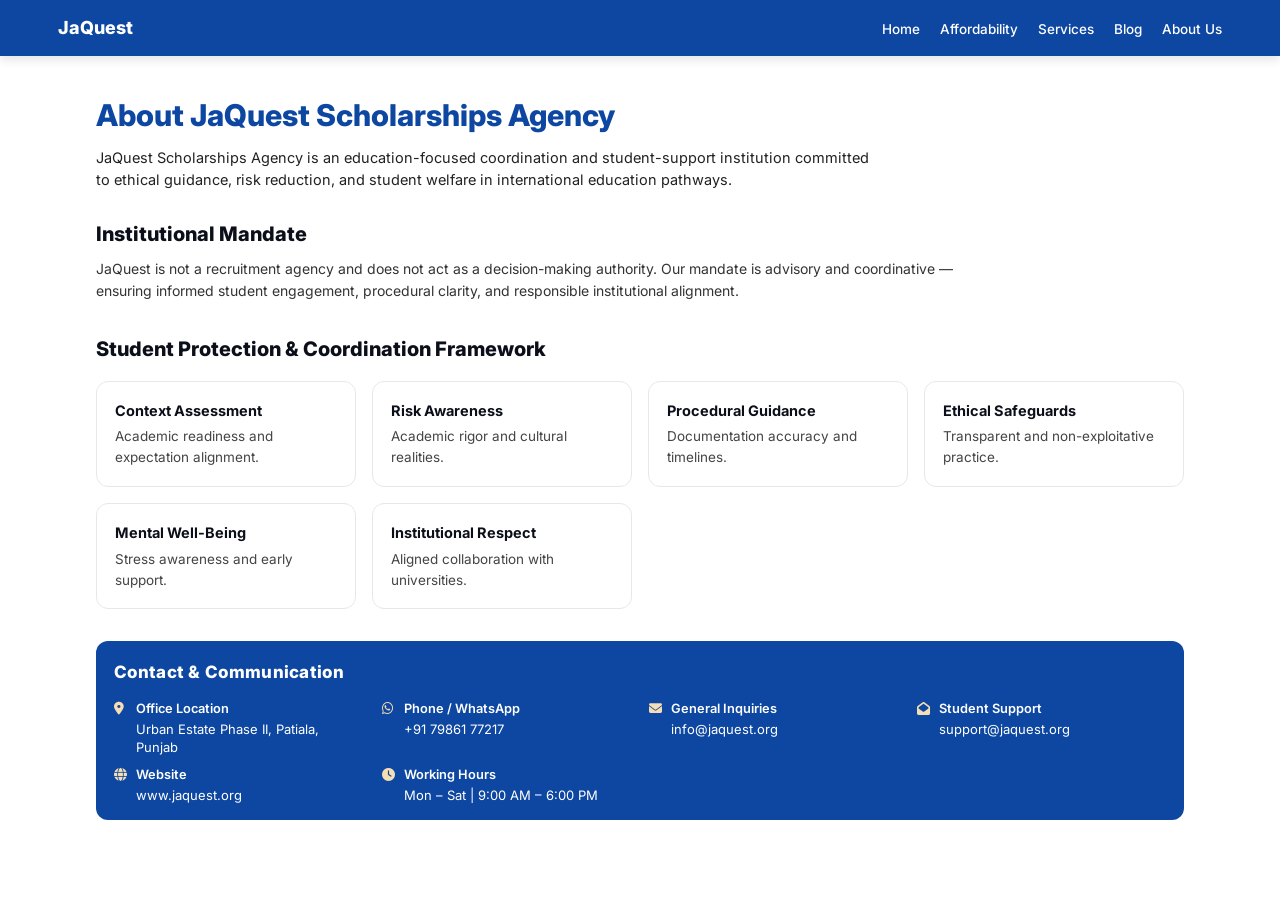
<file: about.html>
<!DOCTYPE html>
<html lang="en">
<head>
<meta charset="UTF-8" />
<meta name="viewport" content="width=device-width, initial-scale=1.0" />
<title>About Us | JaQuest Scholarships Agency</title>

<!-- Performance -->
<link rel="preconnect" href="https://fonts.googleapis.com">
<link rel="preconnect" href="https://fonts.gstatic.com" crossorigin>

<!-- Fonts & Icons -->
<link href="https://fonts.googleapis.com/css2?family=Inter:wght@300;400;500;600;700;800&display=swap" rel="stylesheet">
<link href="https://cdnjs.cloudflare.com/ajax/libs/font-awesome/6.5.0/css/all.min.css" rel="stylesheet">

<!-- AOS -->
<link href="https://unpkg.com/aos@2.3.4/dist/aos.css" rel="stylesheet">

<style>
:root{
  --blue:#0d47a1;
  --blue-dark:#082567;
  --white:#ffffff;
  --wheat:#f5deb3;
  --black:#0b0f19;
  --border:#e5e7eb;
}

/* RESET */
*,*::before,*::after{
  margin:0;
  padding:0;
  box-sizing:border-box;
}

html{scroll-behavior:smooth}

body{
  font-family:'Inter',system-ui,sans-serif;
  background:var(--white);
  color:var(--black);
  line-height:1.55;
  overflow-x:hidden;
}

/* NAVBAR */
header{
  position:fixed;
  inset:0 0 auto 0;
  background:var(--blue);
  z-index:1000;
  box-shadow:0 3px 10px rgba(0,0,0,.12);
}

.nav{
  max-width:1200px;
  margin:auto;
  padding:14px 18px;
  display:flex;
  justify-content:space-between;
  align-items:center;
}

.logo{
  font-size:clamp(16px,2.5vw,18px);
  font-weight:800;
  color:var(--white);
}

nav ul{
  list-style:none;
  display:flex;
  gap:20px;
}

nav a{
  color:var(--white);
  font-size:13.5px;
  font-weight:500;
  text-decoration:none;
}

nav a:hover{color:var(--wheat)}

.menu-btn{
  display:none;
  width:36px;
  height:36px;
  background:var(--white);
  border-radius:6px;
  justify-content:center;
  align-items:center;
  cursor:pointer;
}

.menu-btn i{color:var(--blue);font-size:18px}

/* MOBILE NAV */
.mobile-nav{
  position:fixed;
  top:0;
  right:-100%;
  width:min(82%,340px);
  height:100dvh;
  background:var(--blue-dark);
  padding:76px 20px;
  transition:.3s ease;
  z-index:2000;
}

.mobile-nav.active{right:0}

.mobile-close{
  position:absolute;
  top:14px;
  right:14px;
  width:34px;
  height:34px;
  background:var(--white);
  border-radius:6px;
  display:flex;
  justify-content:center;
  align-items:center;
  cursor:pointer;
}

.mobile-close i{color:var(--blue-dark)}

.mobile-nav a{
  display:block;
  color:var(--white);
  font-size:16px;
  padding:10px 0;
  text-decoration:none;
}

/* MAIN */
main{
  padding-top:92px;
  padding-bottom:56px;
}

.container{
  max-width:1120px;
  margin:auto;
  padding:0 16px;
}

/* HEADER */
.page-head{
  max-width:780px;
  margin-bottom:28px;
}

.page-head h1{
  font-size:clamp(24px,5vw,30px);
  font-weight:800;
  color:var(--blue);
  margin-bottom:8px;
}

.page-head p{
  font-size:14.5px;
  color:#222;
}

/* SECTIONS */
.section{
  margin-bottom:32px;
}

.section h2{
  font-size:clamp(18px,4vw,20px);
  font-weight:800;
  margin-bottom:8px;
}

.section p{
  font-size:14px;
  max-width:900px;
  color:#333;
}

/* FRAMEWORK */
.framework{
  display:grid;
  grid-template-columns:repeat(auto-fit,minmax(220px,1fr));
  gap:16px;
  margin-top:16px;
}

.card{
  border:1px solid var(--border);
  border-radius:12px;
  padding:18px;
  background:#fff;
  transition:.25s ease;
}

.card:hover{
  transform:translateY(-4px);
  box-shadow:0 14px 28px rgba(0,0,0,.07);
}

.card h3{
  font-size:14.5px;
  font-weight:700;
  margin-bottom:4px;
}

.card p{
  font-size:13.5px;
  color:#444;
}

/* COMPACT CONTACT */
.contact{
  background:var(--blue);
  color:var(--white);
  border-radius:12px;
  padding:18px 18px 16px;
}

.contact h3{
  font-size:17px;
  font-weight:800;
  margin-bottom:14px;
  letter-spacing:.3px;
}

.contact-grid{
  display:grid;
  grid-template-columns:repeat(auto-fit,minmax(240px,1fr));
  gap:10px 18px;
}

.contact-item{
  display:flex;
  align-items:flex-start;
  gap:8px;
  font-size:13px;
  line-height:1.4;
}

.contact-item i{
  font-size:13px;
  color:var(--wheat);
  margin-top:2px;
  min-width:14px;
}

.contact-item strong{
  font-weight:600;
  font-size:12.8px;
  display:block;
  margin-bottom:2px;
}

.contact-item a{
  color:var(--white);
  text-decoration:none;
}

.contact-item a:hover{text-decoration:underline}

/* RESPONSIVE */
@media(max-width:768px){
  nav ul{display:none}
  .menu-btn{display:flex}
}
</style>
</head>

<body>

<header data-aos="fade-down">
  <div class="nav">
    <div class="logo">JaQuest</div>
    <nav>
      <ul>
        <li><a href="index.html">Home</a></li>
        <li><a href="affordability.html">Affordability</a></li>
        <li><a href="services.html">Services</a></li>
        <li><a href="blog.html">Blog</a></li>
       <li><a href="about.html">About Us</a></li>
      </ul>
    </nav>
    <div class="menu-btn" id="menuBtn" aria-label="Toggle navigation">
      <i class="fas fa-bars"></i>
    </div>
  </div>
</header>

<div class="mobile-nav" id="mobileNav" aria-hidden="true">
  <div class="mobile-close" id="closeMenu">
    <i class="fas fa-xmark"></i>
  </div>
  <a href="index.html">Home</a>
  <a href="affordability.html">Affordability</a>
  <a href="services.html">Services</a>
  <a href="blog.html">Blog</a>
  <a href="contact.html">About Us</a>
</div>

<main>
<div class="container">

<div class="page-head" data-aos="fade-up">
  <h1>About JaQuest Scholarships Agency</h1>
  <p>
    JaQuest Scholarships Agency is an education-focused coordination and student-support institution
    committed to ethical guidance, risk reduction, and student welfare in international education pathways.
  </p>
</div>

<div class="section" data-aos="fade-up">
  <h2>Institutional Mandate</h2>
  <p>
    JaQuest is not a recruitment agency and does not act as a decision-making authority.
    Our mandate is advisory and coordinative — ensuring informed student engagement,
    procedural clarity, and responsible institutional alignment.
  </p>
</div>

<div class="section" data-aos="fade-up">
  <h2>Student Protection & Coordination Framework</h2>
  <div class="framework">
    <div class="card"><h3>Context Assessment</h3><p>Academic readiness and expectation alignment.</p></div>
    <div class="card"><h3>Risk Awareness</h3><p>Academic rigor and cultural realities.</p></div>
    <div class="card"><h3>Procedural Guidance</h3><p>Documentation accuracy and timelines.</p></div>
    <div class="card"><h3>Ethical Safeguards</h3><p>Transparent and non-exploitative practice.</p></div>
    <div class="card"><h3>Mental Well-Being</h3><p>Stress awareness and early support.</p></div>
    <div class="card"><h3>Institutional Respect</h3><p>Aligned collaboration with universities.</p></div>
  </div>
</div>

<div class="contact" data-aos="fade-up">
  <h3>Contact & Communication</h3>
  <div class="contact-grid">

    <div class="contact-item">
      <i class="fas fa-location-dot"></i>
      <div>
        <strong>Office Location</strong>
        <a href="https://www.google.com/maps/search/?api=1&query=Urban+Estate+Phase+II+Patiala" target="_blank">
          Urban Estate Phase II, Patiala, Punjab
        </a>
      </div>
    </div>

    <div class="contact-item">
      <i class="fab fa-whatsapp"></i>
      <div>
        <strong>Phone / WhatsApp</strong>
        <a href="https://wa.me/917986177217" target="_blank">+91 79861 77217</a>
      </div>
    </div>

    <div class="contact-item">
      <i class="fas fa-envelope"></i>
      <div>
        <strong>General Inquiries</strong>
        <a href="mailto:info@jaquest.org">info@jaquest.org</a>
      </div>
    </div>

    <div class="contact-item">
      <i class="fas fa-envelope-open"></i>
      <div>
        <strong>Student Support</strong>
        <a href="mailto:support@jaquest.org">support@jaquest.org</a>
      </div>
    </div>

    <div class="contact-item">
      <i class="fas fa-globe"></i>
      <div>
        <strong>Website</strong>
        <a href="https://www.jaquest.org" target="_blank">www.jaquest.org</a>
      </div>
    </div>

    <div class="contact-item">
      <i class="fas fa-clock"></i>
      <div>
        <strong>Working Hours</strong>
        Mon – Sat | 9:00 AM – 6:00 PM
      </div>
    </div>

  </div>
</div>

</div>
</main>

<!-- AOS -->
<script src="https://unpkg.com/aos@2.3.4/dist/aos.js"></script>

<script>
document.addEventListener('DOMContentLoaded', () => {

  AOS.init({ duration:700, easing:'ease-out-cubic', once:true });

  const mobileNav = document.getElementById('mobileNav');
  const menuBtn = document.getElementById('menuBtn');
  const closeBtn = document.getElementById('closeMenu');
  const menuIcon = menuBtn.querySelector('i');

  const openMenu = () => {
    mobileNav.classList.add('active');
    mobileNav.setAttribute('aria-hidden','false');
    menuIcon.classList.replace('fa-bars','fa-xmark');
  };

  const closeMenu = () => {
    mobileNav.classList.remove('active');
    mobileNav.setAttribute('aria-hidden','true');
    menuIcon.classList.replace('fa-xmark','fa-bars');
  };

  menuBtn.addEventListener('click', openMenu);
  closeBtn.addEventListener('click', closeMenu);

  document.querySelectorAll('.mobile-nav a').forEach(link=>{
    link.addEventListener('click', closeMenu);
  });

});
</script>

</body>
</html>
</file>
